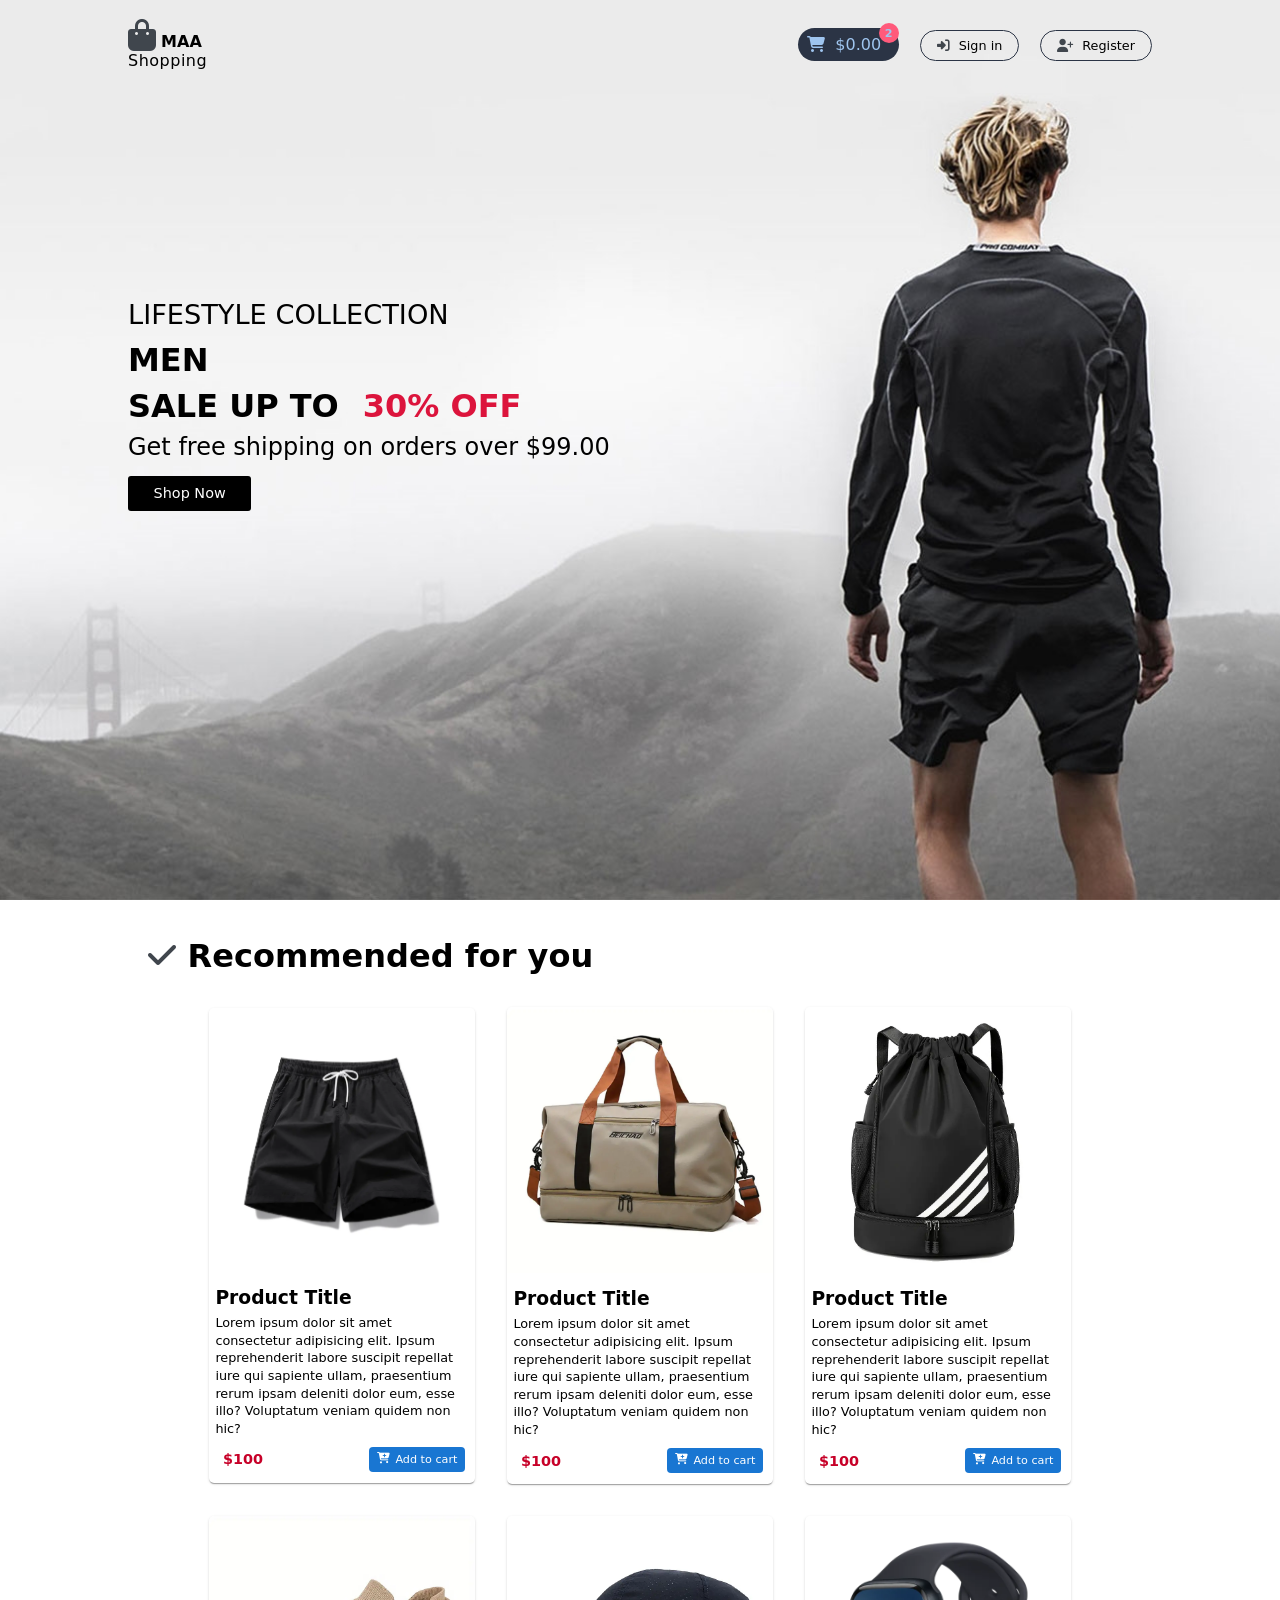
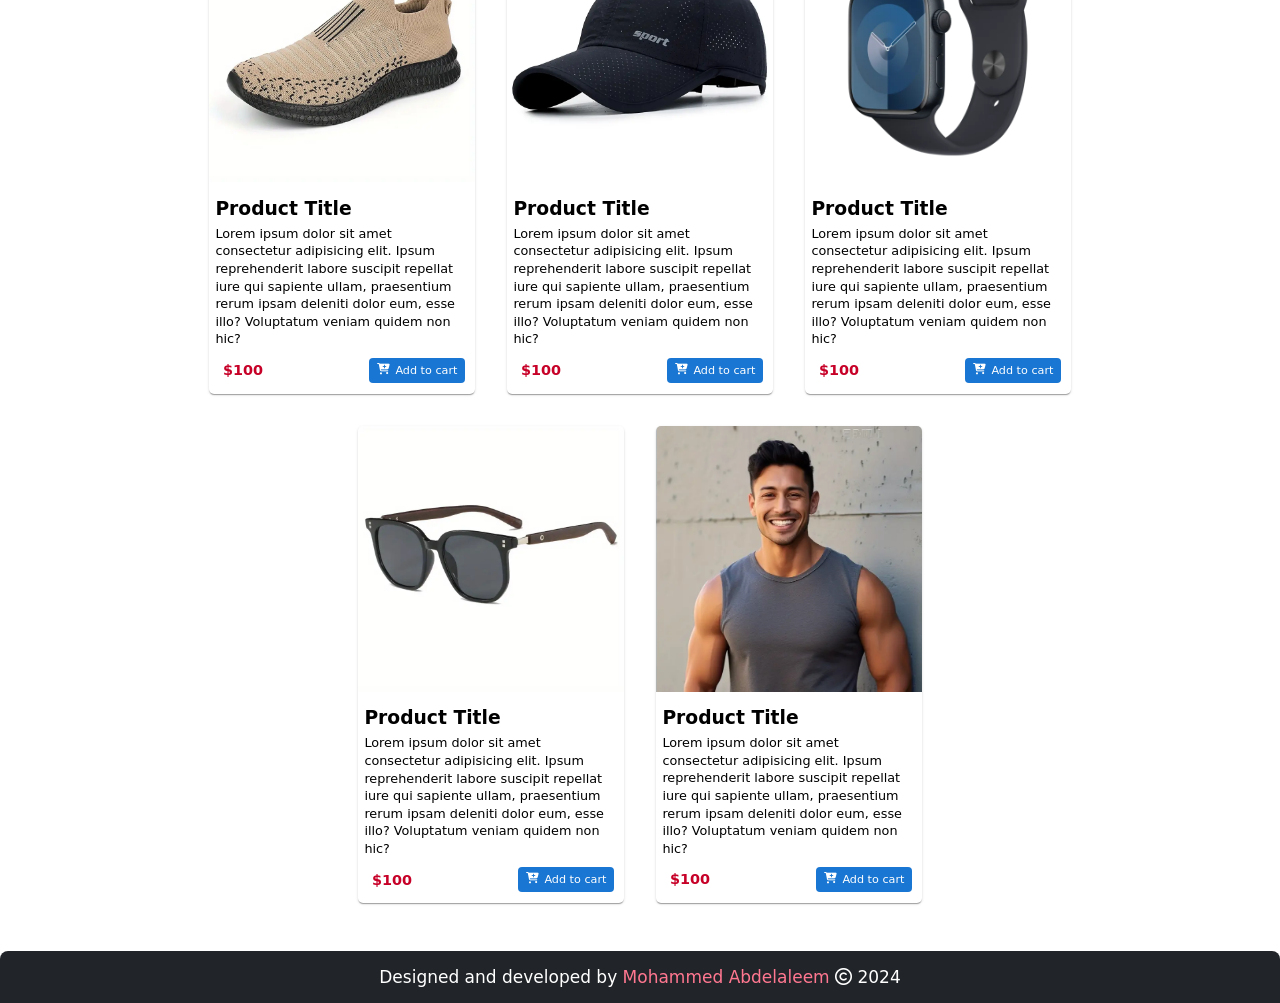
<file: public/index.html>
<!DOCTYPE html>
<html lang="en">
  <head>
    <meta charset="UTF-8" />
    <meta name="viewport" content="width=device-width, initial-scale=1.0" />
    <title>Home page</title>
    <link rel="stylesheet" href="CSS\global.css" />
    <link rel="stylesheet" href="CSS\header.css" />
    <link
      rel="shortcut icon"
      href="images\bag-shopping-solid.svg"
      type="image/x-icon"
    />
    <link
      rel="stylesheet"
      href="https://cdnjs.cloudflare.com/ajax/libs/font-awesome/6.7.1/css/all.min.css"
      integrity="sha512-5Hs3dF2AEPkpNAR7UiOHba+lRSJNeM2ECkwxUIxC1Q/FLycGTbNapWXB4tP889k5T5Ju8fs4b1P5z/iB4nMfSQ=="
      crossorigin="anonymous"
      referrerpolicy="no-referrer"
    />
    <link rel="stylesheet" href="CSS\pages\index.css" />
    <link rel="stylesheet" href="../public/CSS/footer.css" />
  </head>
  <body>
    <div class="top-img">
      <header id="headerElement" class="flex">
        <div class="logo">
          <i class="fa-solid fa-bag-shopping"></i>
          <span style="font-weight: bold">MAA</span>
          <p style="letter-spacing: 0.5px">Shopping</p>
        </div>

        <div class="links">
          <a style="position: relative" href="pages\cart.html" class="cart">
            <i class="fa-solid fa-cart-shopping"></i>
            $0.00
            <span class="products-number">2</span>
          </a>
          <a href="./pages/signin.html" class="sign-in">
            <i class="fa-solid fa-right-to-bracket"></i>
            Sign in</a
          >
          <a href="./pages/register.html" class="register">
            <i class="fa-solid fa-user-plus"></i>
            Register</a
          >
        </div>
      </header>

      <section class="content">
        <p class="lifestyle">Lifestyle collection</p>
        <p class="men">MEN</p>
        <p class="sale">SALE UP TO <span>30% OFF</span></p>
        <p class="free-shipping">Get free shipping on orders over $99.00</p>
        <a href="#main"><button>Shop Now</button></a>
      </section>
    </div>

    <main id="main">
      <h1 class="recommended">
        <i class="fa-solid fa-check"></i>
        Recommended for you
      </h1>
      <section class="products flex">
        <article class="card">
          <a href="pages/products-details.html">
            <img width="266" src="images/1.png" alt="" srcset="" />
          </a>
          <div style="width: 266px" class="content">
            <h1 class="title">Product title</h1>
            <p class="description">
              Lorem ipsum dolor sit amet consectetur adipisicing elit. Ipsum
              reprehenderit labore suscipit repellat iure qui sapiente ullam,
              praesentium rerum ipsam deleniti dolor eum, esse illo? Voluptatum
              veniam quidem non hic?
            </p>
            <div
              class="flex"
              style="justify-content: space-between; margin-bottom: 0.7rem"
            >
              <div class="price">$100</div>
              <button
                class="add-to-cart"
                style="margin-right: 0.6rem; display: flex"
              >
                <i class="fa-solid fa-cart-plus"></i>
                Add to cart
              </button>
            </div>
          </div>
        </article>

        <article class="card">
          <a href="pages/products-details.html">
            <img width="266" src="images/2.webp" alt="" srcset="" />
          </a>
          <div style="width: 266px" class="content">
            <h1 class="title">Product title</h1>
            <p class="description">
              Lorem ipsum dolor sit amet consectetur adipisicing elit. Ipsum
              reprehenderit labore suscipit repellat iure qui sapiente ullam,
              praesentium rerum ipsam deleniti dolor eum, esse illo? Voluptatum
              veniam quidem non hic?
            </p>
            <div
              class="flex"
              style="justify-content: space-between; margin-bottom: 0.7rem"
            >
              <div class="price">$100</div>
              <button
                class="add-to-cart"
                style="margin-right: 0.6rem; display: flex"
              >
                <i class="fa-solid fa-cart-plus"></i>
                Add to cart
              </button>
            </div>
          </div>
        </article>

        <article class="card">
          <a href="pages/products-details.html">
            <img width="266" src="images/3.webp" alt="" srcset="" />
          </a>
          <div style="width: 266px" class="content">
            <h1 class="title">Product title</h1>
            <p class="description">
              Lorem ipsum dolor sit amet consectetur adipisicing elit. Ipsum
              reprehenderit labore suscipit repellat iure qui sapiente ullam,
              praesentium rerum ipsam deleniti dolor eum, esse illo? Voluptatum
              veniam quidem non hic?
            </p>
            <div
              class="flex"
              style="justify-content: space-between; margin-bottom: 0.7rem"
            >
              <div class="price">$100</div>
              <button
                class="add-to-cart"
                style="margin-right: 0.6rem; display: flex"
              >
                <i class="fa-solid fa-cart-plus"></i>
                Add to cart
              </button>
            </div>
          </div>
        </article>

        <article class="card">
          <a href="pages/products-details.html">
            <img width="266" src="images/4.webp" alt="" srcset="" />
          </a>
          <div style="width: 266px" class="content">
            <h1 class="title">Product title</h1>
            <p class="description">
              Lorem ipsum dolor sit amet consectetur adipisicing elit. Ipsum
              reprehenderit labore suscipit repellat iure qui sapiente ullam,
              praesentium rerum ipsam deleniti dolor eum, esse illo? Voluptatum
              veniam quidem non hic?
            </p>
            <div
              class="flex"
              style="justify-content: space-between; margin-bottom: 0.7rem"
            >
              <div class="price">$100</div>
              <button
                class="add-to-cart"
                style="margin-right: 0.6rem; display: flex"
              >
                <i class="fa-solid fa-cart-plus"></i>
                Add to cart
              </button>
            </div>
          </div>
        </article>

        <article class="card">
          <a href="pages/products-details.html">
            <img width="266" src="images/5.webp" alt="" srcset="" />
          </a>
          <div style="width: 266px" class="content">
            <h1 class="title">Product title</h1>
            <p class="description">
              Lorem ipsum dolor sit amet consectetur adipisicing elit. Ipsum
              reprehenderit labore suscipit repellat iure qui sapiente ullam,
              praesentium rerum ipsam deleniti dolor eum, esse illo? Voluptatum
              veniam quidem non hic?
            </p>
            <div
              class="flex"
              style="justify-content: space-between; margin-bottom: 0.7rem"
            >
              <div class="price">$100</div>
              <button
                class="add-to-cart"
                style="margin-right: 0.6rem; display: flex"
              >
                <i class="fa-solid fa-cart-plus"></i>
                Add to cart
              </button>
            </div>
          </div>
        </article>

        <article class="card">
          <a href="pages/products-details.html">
            <img width="266" src="images/6.webp" alt="" srcset="" />
          </a>
          <div style="width: 266px" class="content">
            <h1 class="title">Product title</h1>
            <p class="description">
              Lorem ipsum dolor sit amet consectetur adipisicing elit. Ipsum
              reprehenderit labore suscipit repellat iure qui sapiente ullam,
              praesentium rerum ipsam deleniti dolor eum, esse illo? Voluptatum
              veniam quidem non hic?
            </p>
            <div
              class="flex"
              style="justify-content: space-between; margin-bottom: 0.7rem"
            >
              <div class="price">$100</div>
              <button
                class="add-to-cart"
                style="margin-right: 0.6rem; display: flex"
              >
                <i class="fa-solid fa-cart-plus"></i>
                Add to cart
              </button>
            </div>
          </div>
        </article>

        <article class="card">
          <a href="pages/products-details.html">
            <img width="266" src="images/7.webp" alt="" srcset="" />
          </a>
          <div style="width: 266px" class="content">
            <h1 class="title">Product title</h1>
            <p class="description">
              Lorem ipsum dolor sit amet consectetur adipisicing elit. Ipsum
              reprehenderit labore suscipit repellat iure qui sapiente ullam,
              praesentium rerum ipsam deleniti dolor eum, esse illo? Voluptatum
              veniam quidem non hic?
            </p>
            <div
              class="flex"
              style="justify-content: space-between; margin-bottom: 0.7rem"
            >
              <div class="price">$100</div>
              <button
                class="add-to-cart"
                style="margin-right: 0.6rem; display: flex"
              >
                <i class="fa-solid fa-cart-plus"></i>
                Add to cart
              </button>
            </div>
          </div>
        </article>

        <article class="card">
          <a href="pages/products-details.html">
            <img width="266" src="images/8.png" alt="" srcset="" />
          </a>
          <div style="width: 266px" class="content">
            <h1 class="title">Product title</h1>
            <p class="description">
              Lorem ipsum dolor sit amet consectetur adipisicing elit. Ipsum
              reprehenderit labore suscipit repellat iure qui sapiente ullam,
              praesentium rerum ipsam deleniti dolor eum, esse illo? Voluptatum
              veniam quidem non hic?
            </p>
            <div
              class="flex"
              style="justify-content: space-between; margin-bottom: 0.7rem"
            >
              <div class="price">$100</div>
              <button
                class="add-to-cart"
                style="margin-right: 0.6rem; display: flex"
              >
                <i class="fa-solid fa-cart-plus"></i>
                Add to cart
              </button>
            </div>
          </div>
        </article>
      </section>
    </main>

    <footer>
      Designed and developed by
      <span>Mohammed Abdelaleem</span>
      <i class="fa-regular fa-copyright"></i>
      2024
    </footer>
    <script src="./JS/main.js"></script>
  </body>
</html>
</file>
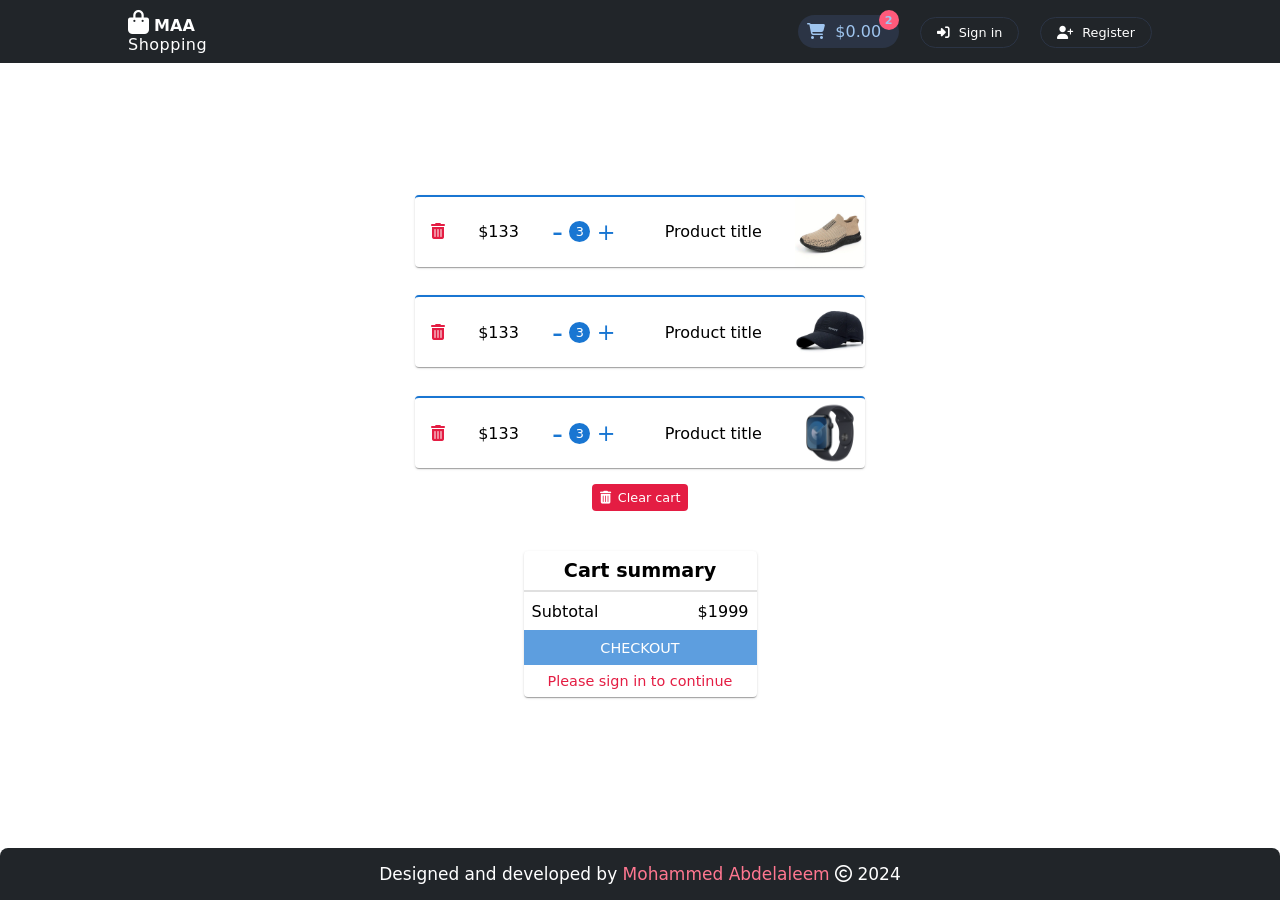
<file: public/pages/cart.html>
<!DOCTYPE html>
<html lang="en">
  <head>
    <meta charset="UTF-8" />
    <meta name="viewport" content="width=device-width, initial-scale=1.0" />
    <title>Shopping Page</title>
    <link rel="stylesheet" href="../CSS/global.css" />
    <link rel="stylesheet" href="../CSS/header.css" />
    <link rel="stylesheet" href="../CSS/footer.css" />
    
    <link
      rel="stylesheet"
      href="https://cdnjs.cloudflare.com/ajax/libs/font-awesome/6.7.1/css/all.min.css"
      integrity="sha512-5Hs3dF2AEPkpNAR7UiOHba+lRSJNeM2ECkwxUIxC1Q/FLycGTbNapWXB4tP889k5T5Ju8fs4b1P5z/iB4nMfSQ=="
      crossorigin="anonymous"
      referrerpolicy="no-referrer"
    />
    <link
      rel="shortcut icon"
      href="../images/bag-shopping-solid.svg"
      type="image/x-icon"
    />
    <link rel="stylesheet" href="../CSS/pages/cart.css" />
  </head>
  <body
    style="
      grid-template-rows: auto 1fr auto;
      align-items: center;
      height: 100vh;
      display: grid;
    "
  >
    <header class="flex">
      <a href="../index.html" class="logo">
        <i class="fa-solid fa-bag-shopping"></i>
        <span style="font-weight: bold">MAA</span>
        <p style="letter-spacing: 0.5px">Shopping</p>
      </a>

      <div class="links">
        <a style="position: relative" href="" class="cart">
          <i class="fa-solid fa-cart-shopping"></i>
          $0.00
          <span class="products-number">2</span>
        </a>
        <a href="./signin.html" class="sign-in">
          <i class="fa-solid fa-right-to-bracket"></i>
          Sign in</a
        >
        <a href="./register.html" class="register">
          <i class="fa-solid fa-user-plus"></i>
          Register</a
        >
      </div>
    </header>

    <main class="" style="text-align: center">
      <section class="cart">
        <article class="product flex">
          <button><i class="fa-solid fa-trash-can"></i></button>
          <p class="price">$133</p>
          <div class="flex" style="margin-right: 1rem">
            <button class="decrease">-</button>
            <div class="quantity flex">3</div>
            <button class="increase">+</button>
          </div>
          <p class="title">Product title</p>
          <img
            style="border-radius: 0.22rem"
            width="70"
            height="70"
            alt=""
            src="../images/4.webp"
          />
        </article>

        <article class="product flex">
          <button><i class="fa-solid fa-trash-can"></i></button>
          <p class="price">$133</p>
          <div class="flex" style="margin-right: 1rem">
            <button class="decrease">-</button>
            <div class="quantity flex">3</div>
            <button class="increase">+</button>
          </div>
          <p class="title">Product title</p>
          <img
            style="border-radius: 0.22rem"
            width="70"
            height="70"
            alt=""
            src="../images/5.webp"
          />
        </article>

        <article class="product flex">
          <button><i class="fa-solid fa-trash-can"></i></button>
          <p class="price">$133</p>
          <div class="flex" style="margin-right: 1rem">
            <button class="decrease">-</button>
            <div class="quantity flex">3</div>
            <button class="increase">+</button>
          </div>
          <p class="title">Product title</p>
          <img
            style="border-radius: 0.22rem"
            width="70"
            height="70"
            alt=""
            src="../images/6.webp"
          />
        </article>
      </section>

      <button class="clear">
        <i
          style="color: var(--white); margin-right: 0.2rem"
          class="fa-solid fa-trash-can"
        ></i>
        Clear cart
      </button>

      <section class="summary">
        <h1>Cart summary</h1>
        <div class="flex">
          <p class="subtotal">Subtotal</p>
          <p>$1999</p>
        </div>
        <button disabled class="checkout">CHECKOUT</button>
        <a href="./signin.html">Please sign in to continue</a>
      </section>
    </main>

    <footer>
      Designed and developed by
      <span>Mohammed Abdelaleem</span>
      <i class="fa-regular fa-copyright"></i>
      2024
    </footer>
  </body>
</html>
</file>
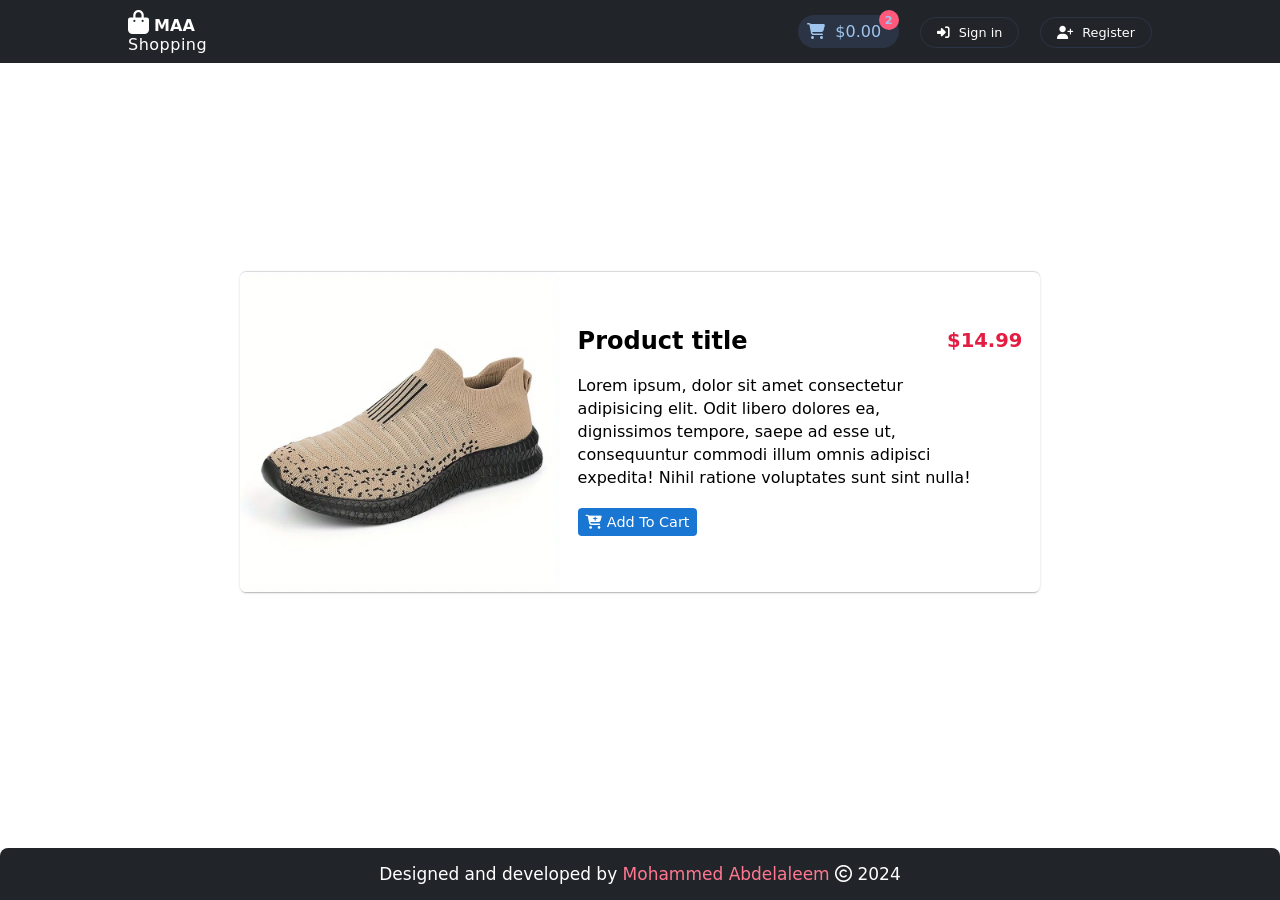
<file: public/pages/products-details.html>
<!DOCTYPE html>
<html lang="en">
  <head>
    <meta charset="UTF-8" />
    <meta name="viewport" content="width=device-width, initial-scale=1.0" />
    <title>Product details</title>
    <link rel="stylesheet" href="../CSS/global.css" />
    <link rel="stylesheet" href="../CSS/header.css" />
    <link rel="stylesheet" href="../CSS/footer.css" />
    <link
      rel="stylesheet"
      href="https://cdnjs.cloudflare.com/ajax/libs/font-awesome/6.7.1/css/all.min.css"
      integrity="sha512-5Hs3dF2AEPkpNAR7UiOHba+lRSJNeM2ECkwxUIxC1Q/FLycGTbNapWXB4tP889k5T5Ju8fs4b1P5z/iB4nMfSQ=="
      crossorigin="anonymous"
      referrerpolicy="no-referrer"
    />
    <link
      rel="shortcut icon"
      href="../images\bag-shopping-solid.svg"
      type="image/x-icon"
    />
    <link rel="stylesheet" href="../CSS/pages/products-deatails.css" />
  </head>
  <body
    style="
      grid-template-rows: auto 1fr auto;
      align-items: center;
      height: 100vh;
      display: grid;
    "
  >
    <header class="flex">
      <a href="../index.html" class="logo">
        <i class="fa-solid fa-bag-shopping"></i>
        <span style="font-weight: bold">MAA</span>
        <p style="letter-spacing: 0.5px">Shopping</p>
      </a>

      <div class="links">
        <a style="position: relative" href="" class="cart">
          <i class="fa-solid fa-cart-shopping"></i>
          $0.00
          <span class="products-number">2</span>
        </a>
        <a href="./signin.html" class="sign-in">
          <i class="fa-solid fa-right-to-bracket"></i>
          Sign in</a
        >
        <a href="./register.html" class="register">
          <i class="fa-solid fa-user-plus"></i>
          Register</a
        >
      </div>
    </header>

    <main class="flex">
      <img src="../images/4.webp" alt="" />
      <div class="product-details">
        <div style="justify-content: space-between" class="flex">
          <h2>Product title</h2>
          <p class="price">$14.99</p>
        </div>
        <p class="description">
          Lorem ipsum, dolor sit amet consectetur adipisicing elit. Odit libero
          dolores ea, dignissimos tempore, saepe ad esse ut, consequuntur
          commodi illum omnis adipisci expedita! Nihil ratione voluptates sunt
          sint nulla!
        </p>
        <button class="add-to-cart flex">
          <i class="fa-solid fa-cart-plus"></i>
          Add To Cart
        </button>
      </div>
    </main>

    <footer>
      Designed and developed by
      <span>Mohammed Abdelaleem</span>
      <i class="fa-regular fa-copyright"></i>
      2024
    </footer>
  </body>
</html>
</file>
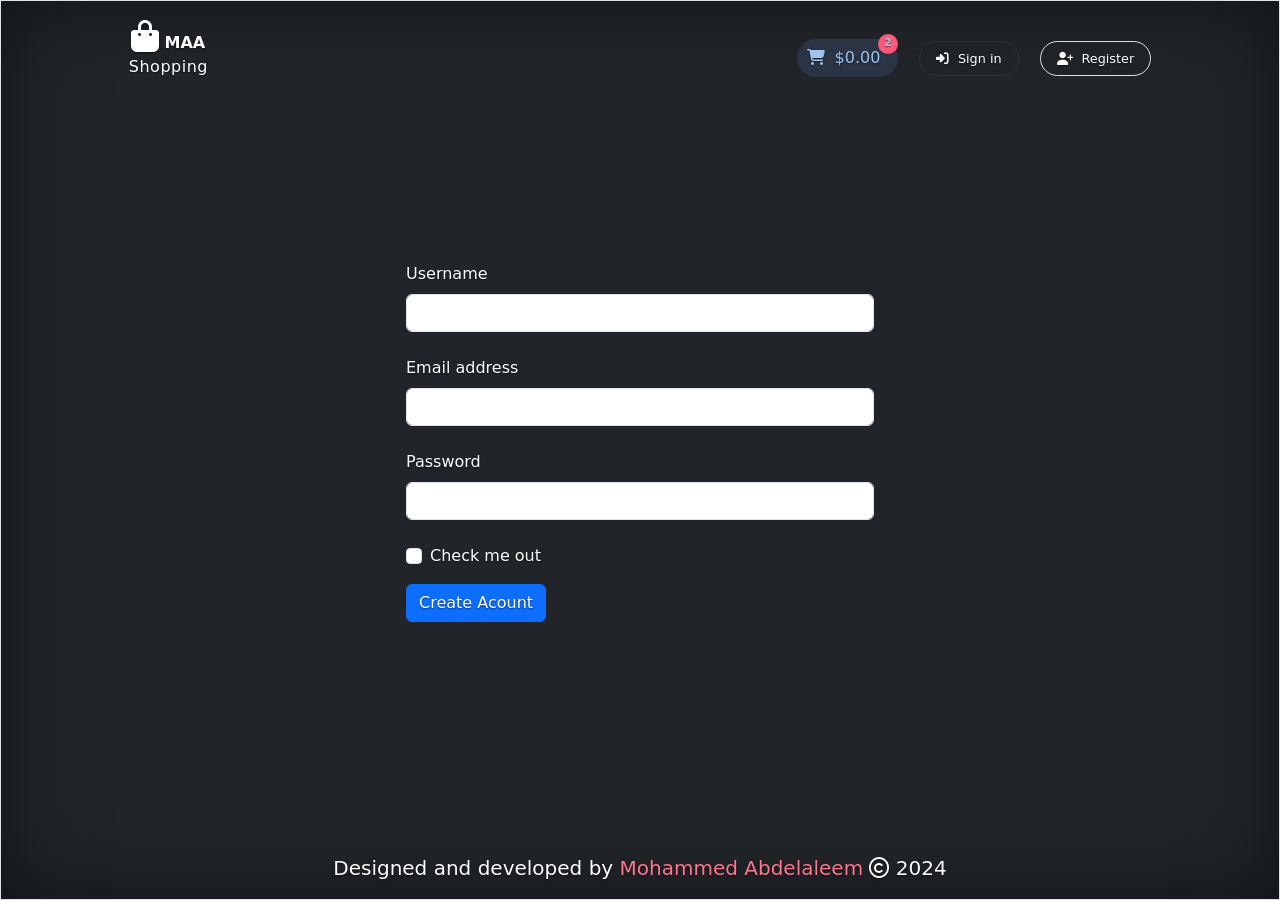
<file: public/pages/register.html>
<!DOCTYPE html>
<html lang="en">
  <head>
    <meta charset="UTF-8" />
    <meta name="viewport" content="width=device-width, initial-scale=1.0" />
    <link
      rel="stylesheet"
      href="https://cdnjs.cloudflare.com/ajax/libs/font-awesome/6.7.1/css/all.min.css"
      integrity="sha512-5Hs3dF2AEPkpNAR7UiOHba+lRSJNeM2ECkwxUIxC1Q/FLycGTbNapWXB4tP889k5T5Ju8fs4b1P5z/iB4nMfSQ=="
      crossorigin="anonymous"
      referrerpolicy="no-referrer"
    />
    <link
      rel="shortcut icon"
      href="../images/bag-shopping-solid.svg"
      type="image/x-icon"
    />
    <link rel="stylesheet" href="../CSS/bootstrap.min.css" />
    <link rel="stylesheet" href="../CSS/header.css" />
    <link rel="stylesheet" href="../CSS/footer.css" />
    <link rel="stylesheet" href="../CSS/global.css" />
    <style>
      .fa-solid {
        color: var(--white);
      }
      body {
        text-shadow: 0 0.05rem 0.1rem rgba(0, 0, 0, 0.5);
        box-shadow: inset 0 0 5rem rgba(0, 0, 0, 0.5);
      }
      main {
        max-width: 500px;
      }
      footer {
        background-color: transparent;
      }
    </style>
    <title>Register page</title>
  </head>
  <body
    style="
      height: 100vh;
      display: grid;
      grid-template-rows: auto 1fr auto;
      align-items: center;
    "
    class="border text-center text-bg-dark"
  >
    <header class="flex">
      <a href="../index.html" class="logo">
        <i class="fa-solid fa-bag-shopping"></i>
        <span style="font-weight: bold">MAA</span>
        <p style="letter-spacing: 0.5px">Shopping</p>
      </a>

      <div class="links">
        <a style="position: relative" href="../pages/cart.html" class="cart">
          <i class="fa-solid fa-cart-shopping"></i>
          $0.00
          <span class="products-number">2</span>
        </a>
        <a href="./signin.html" class="sign-in">
          <i class="fa-solid fa-right-to-bracket"></i>
          Sign in</a
        >
        <a href="#" class="register border">
          <i class="fa-solid fa-user-plus"></i>
          Register</a
        >
      </div>
    </header>

    <main class="px-3">
      <form style="text-align: left">
        <div class="mb-4">
          <label for="Username" class="form-label">Username</label>
          <input
            type="email"
            class="form-control"
            id="Username"
            aria-describedby="emailHelp"
          />
        </div>

        <div class="mb-4">
          <label for="exampleInputEmail1" class="form-label"
            >Email address</label
          >
          <input
            type="email"
            class="form-control"
            id="exampleInputEmail1"
            aria-describedby="emailHelp"
          />
        </div>

        <div class="mb-4">
          <label for="exampleInputPassword1" class="form-label">Password</label>
          <input
            type="password"
            class="form-control"
            id="exampleInputPassword1"
          />
        </div>
        <div class="mb-3 form-check">
          <input type="checkbox" class="form-check-input" id="exampleCheck1" />
          <label class="form-check-label" for="exampleCheck1"
            >Check me out</label
          >
        </div>
        <button type="submit" class="btn btn-primary">Create Acount</button>
      </form>
    </main>

    <footer class="lead">
      Designed and developed by
      <span>Mohammed Abdelaleem</span>
      <i class="fa-regular fa-copyright"></i>
      2024
    </footer>
  </body>
</html>
</file>
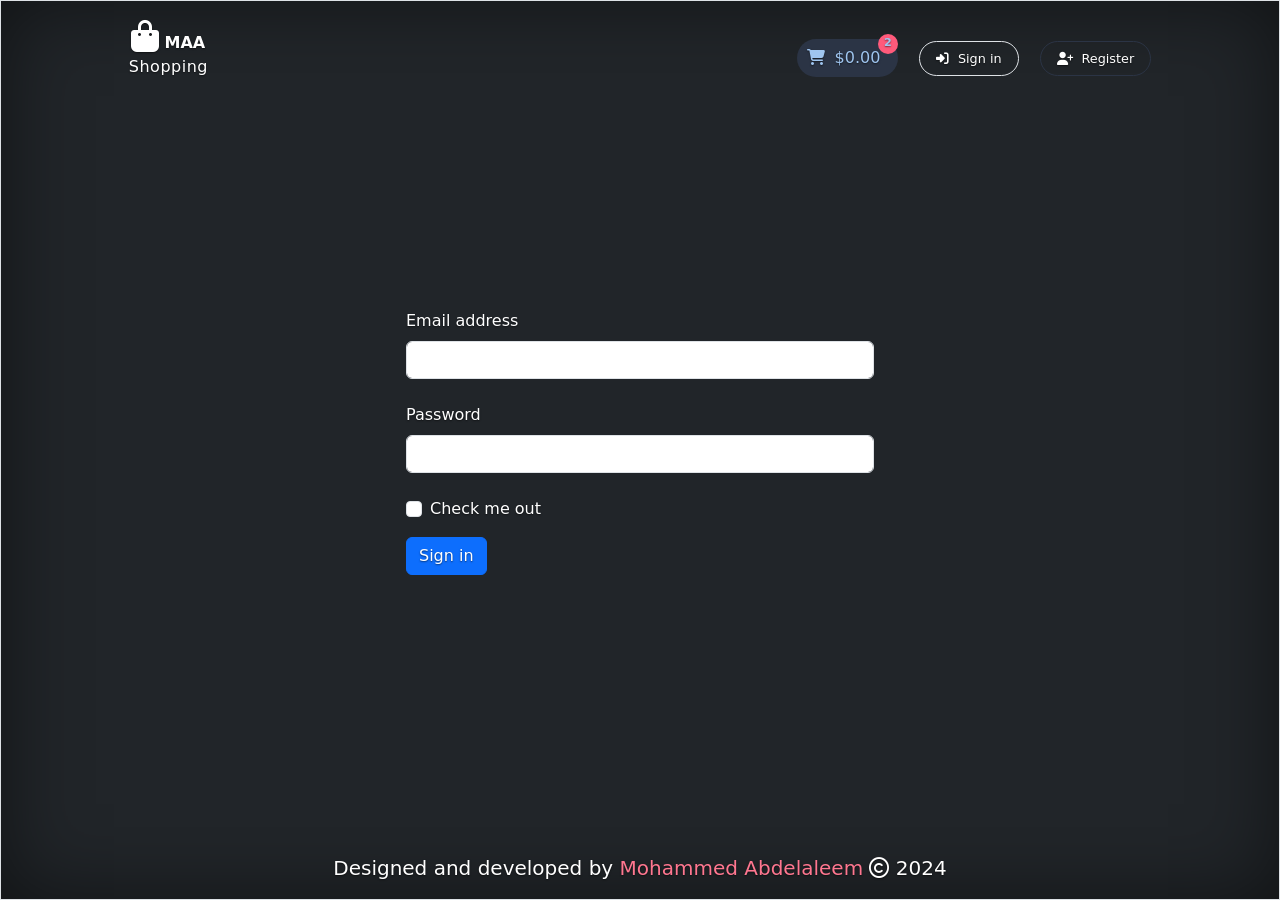
<file: public/pages/signin.html>
<!DOCTYPE html>
<html lang="en">
  <head>
    <meta charset="UTF-8" />
    <meta name="viewport" content="width=device-width, initial-scale=1.0" />
    <link
      rel="stylesheet"
      href="https://cdnjs.cloudflare.com/ajax/libs/font-awesome/6.7.1/css/all.min.css"
      integrity="sha512-5Hs3dF2AEPkpNAR7UiOHba+lRSJNeM2ECkwxUIxC1Q/FLycGTbNapWXB4tP889k5T5Ju8fs4b1P5z/iB4nMfSQ=="
      crossorigin="anonymous"
      referrerpolicy="no-referrer"
    />
    <link
      rel="shortcut icon"
      href="../images/bag-shopping-solid.svg"
      type="image/x-icon"
    />
    <link rel="stylesheet" href="../CSS/bootstrap.min.css" />
    <link rel="stylesheet" href="../CSS/header.css" />
    <link rel="stylesheet" href="../CSS/footer.css" />
    <link rel="stylesheet" href="../CSS/global.css" />
    <style>
      .fa-solid {
        color: var(--white);
      }
      body {
        text-shadow: 0 0.05rem 0.1rem rgba(0, 0, 0, 0.5);
        box-shadow: inset 0 0 5rem rgba(0, 0, 0, 0.5);
      }
      main {
        max-width: 500px;
      }
      footer {
        background-color: transparent;
      }
    </style>
    <title>Sign in</title>
  </head>
  <body
    style="
      height: 100vh;
      display: grid;
      grid-template-rows: auto 1fr auto;
      align-items: center;
    "
    class="border text-center text-bg-dark"
  >
    <header class="flex">
      <a href="../index.html" class="logo">
        <i class="fa-solid fa-bag-shopping"></i>
        <span style="font-weight: bold">MAA</span>
        <p style="letter-spacing: 0.5px">Shopping</p>
      </a>

      <div class="links">
        <a style="position: relative" href="../pages/cart.html" class="cart">
          <i class="fa-solid fa-cart-shopping"></i>
          $0.00
          <span class="products-number">2</span>
        </a>
        <a href="#" class="sign-in border">
          <i class="fa-solid fa-right-to-bracket"></i>
          Sign in</a
        >
        <a href="../pages/register.html" class="register">
          <i class="fa-solid fa-user-plus"></i>
          Register</a
        >
      </div>
    </header>

    <main class="px-3">
      <form style="text-align: left">
        <div class="mb-4">
          <label for="exampleInputEmail1" class="form-label"
            >Email address</label
          >
          <input
            type="email"
            class="form-control"
            id="exampleInputEmail1"
            aria-describedby="emailHelp"
          />
        </div>

        <div class="mb-4">
          <label for="exampleInputPassword1" class="form-label">Password</label>
          <input
            type="password"
            class="form-control"
            id="exampleInputPassword1"
          />
        </div>
        <div class="mb-3 form-check">
          <input type="checkbox" class="form-check-input" id="exampleCheck1" />
          <label class="form-check-label" for="exampleCheck1"
            >Check me out</label
          >
        </div>
        <button type="submit" class="btn btn-primary">Sign in</button>
      </form>
    </main>

    <footer class="lead">
      Designed and developed by
      <span>Mohammed Abdelaleem</span>
      <i class="fa-regular fa-copyright"></i>
      2024
    </footer>
  </body>
</html>
</file>
<file: public/CSS/footer.css>
footer {
  text-align: center;
  background-color: var(--footer-bg);
  border-top-left-radius: 8px;
  border-top-right-radius: 8px;
  padding-block: 1rem;
  margin-top: 3rem;
  color: white;
  font-size: 17px;

  & span {
    color: #ff7790;
    text-transform: capitalize;
  }
}
</file>
<file: public/CSS/global.css>
/*********************
    Colors
*********************/

:root {
  --bodyBG: #f6f6f6;
  --bodyfont: #2b3445;
  --blue: #9fc5ef;
  --blue-button: #1976d2;
  --red-button: #e41d43;
  --icons: #40464d;
  --footer-bg: #212529;
  --white: #fff;
}

/*********************
    My classes
*********************/

.border {
  border: 4px solid red;
}

.flex {
  display: flex;
  align-items: center;
}

/*********************
    General style
*********************/
* {
  margin: 0px;
  padding: 0px;
}

@import url("https://fonts.googleapis.com/css2?family=Roboto:wght@100;300;400;500;700&display=swap");

html {
  font-family: system-ui, -apple-system, "Roboto", sans-serif;
  box-sizing: border-box;
  scroll-behavior: smooth;
}

*,
*:before,
*:after {
  box-sizing: inherit;
}

main {
  width: 80%;
  margin-inline: auto;
}

@media (width < 600px) {
  main {
    width: 100%;
  }
}

/***************** 
    Scrollbar  
 ****************/

::-webkit-scrollbar {
  width: 0.7rem;
}

::-webkit-scrollbar-track {
  border: 3px solid #292c3b;
  box-shadow: inset 0 0 2.5px 2px rgba(0, 0, 0, 0.5);
  border-radius: 4px;
  background-color: #d4d4d8;
}

::-webkit-scrollbar-thumb {
  background: #491e34;
  border-radius: 8px;
}

::-webkit-scrollbar-thumb:hover {
  background: #853a61;
}

/*********************
    HTML elements
*********************/

a,
button {
  all: unset;
  display: inline-block;
}

a:active,
button:active {
  scale: 0.9;
}

a:hover,
button:hover {
  cursor: pointer;
  transition: 0.2s;
}

button:disabled {
  opacity: 0.7;
  cursor: not-allowed;
  scale: 1;
}

li {
  list-style: none;
}

/**************************************
    Generaly style for this project
***************************************/
.fa-solid {
  color: var(--icons);
}
</file>
<file: public/CSS/header.css>
header.flex {
  justify-content: space-between;
  padding-inline: 10%;
  padding-top: 1.2rem;

  & .links .fa-solid {
    margin-right: 0.3rem;
  }

  & .sign-in {
    margin-inline: 1rem;
  }

  & .sign-in,
  & .register {
    border: 1px solid var(--bodyfont);
    padding: 0.44rem 1rem;
    border-radius: 55px;
    font-size: 0.8rem;
    font-weight: 500;
  }

  & .sign-in:hover,
  & .register:hover,
  & .sign-in:hover .fa-solid,
  & .register-in:hover fa-solid {
    background-color: var(--bodyfont);
    color: var(--blue);
  }

  & .cart {
    background-color: var(--bodyfont);
    color: var(--blue);
    padding: 0.44rem 1.1rem 0.44rem 0.6rem;
    border-radius: 55px;
  }

  & .cart .fa-solid {
    color: var(--blue);
  }

  & .products-number {
    position: absolute;
    right: 0%;
    top: -5px;
    font-size: 0.7rem;
    font-weight: bold;

    background-color: rgb(255, 90, 123);
    width: 20px;
    height: 20px;
    display: flex;
    align-items: center;
    justify-content: center;
    border-radius: 50%;
  }

  /********************
  Left section (logo)
*********************/
  & .fa-bag-shopping {
    font-size: 2rem;
  }
}

@media (width < 600px) {
  header.flex {
    justify-content: center;
    padding-inline: 0px;
  }
  .links {
    display: flex;
    flex-wrap: wrap;
    justify-content: center;
    gap: 1rem;
  }
  .logo {
    display: none;
  }
}

/***************************************
  when dcroll down on the home page
****************************************/

header.scroll-down {
  position: fixed;
  right: 0;
  left: 0;
  background-color: var(--footer-bg);
  color: var(--white);
  z-index: 11;
  padding-bottom: 0.5rem;

  & .fa-bag-shopping,
  & .fa-right-to-bracket,
  & .fa-user-plus {
    color: var(--white);
  }

  & .logo {
    font-size: 0.8rem;
  }

  & .logo .fa-bag-shopping {
    font-size: 1.6rem;
  }
}
</file>
<file: public/CSS/pages/cart.css>
header.flex {
  background-color: var(--footer-bg);
  color: var(--white);
  padding-block: 0.6rem;

  & .fa-solid {
    color: var(--white);
  }

  & .logo .fa-solid {
    font-size: 1.5rem;
  }

  & .sign-in:hover,
  & .register:hover,
  & .cart:hover {
    border: 1px solid var(--white);
    padding: 0.5rem 1.1rem;
  }

  & .logo:hover {
    scale: 0.95;
  }
}

section.cart article.flex {
  background-color: var(--white);
  border-top: 2px solid var(--blue-button);
  margin-top: 1.8rem;
  justify-content: space-between;
  max-width: 450px;
  margin-inline: auto;
  border-radius: 4px;
  font-weight: 500;
  box-shadow: 0px 2px 1px -1px rgba(0, 0, 0, 0.2),
    0px 1px 1px 0px rgba(0, 0, 0, 0.14), 0px 1px 3px 0px rgba(0, 0, 0, 0.12);

  & .fa-trash-can {
    color: var(--red-button);
    margin-left: 1rem;
  }

  & button.decrease {
    color: var(--blue-button);
    font-size: 1.9rem;
  }

  & .quantity {
    background-color: var(--blue-button);
    color: var(--white);
    font-size: 0.8rem;
    height: 21px;
    width: 21px;
    border-radius: 50%;
    justify-content: center;
    margin-inline: 0.4rem;
  }

  & button.increase {
    color: var(--blue-button);
    font-size: 1.4rem;
  }
}

button.clear {
  background-color: var(--red-button);
  color: var(--white);
  margin-top: 1rem;
  border-radius: 4px;
  padding: 6px 8px;
  font-size: 0.8rem;
}

section.summary {
  background-color: var(--white);
  box-shadow: 0px 2px 1px -1px rgba(0, 0, 0, 0.2),
    0px 1px 1px 0px rgba(0, 0, 0, 0.14), 0px 1px 3px 0px rgba(0, 0, 0, 0.12);

  width: 233px;
  margin-inline: auto;
  margin-top: 2.5rem;
  border-radius: 4px;

  & h1 {
    font-size: 1.2rem;
    padding-block: 0.5rem;
    border-bottom: 2px solid rgba(0, 0, 0, 0.12);
  }

  & div.flex {
    padding-inline: 0.5rem;
    margin-block: 0.6rem;
    justify-content: space-between;
  }

  & button.checkout {
    width: 100%;
    background-color: var(--blue-button);
    color: var(--white);
    padding-block: 0.6rem;
    font-size: 0.9rem;
    font-weight: 500;
  }

  & a {
    padding-block: 0.5rem;
    color: var(--red-button);
    font-size: 0.9rem;
  }
  

}
</file>
<file: public/CSS/pages/products-deatails.css>
header.flex {
  background-color: var(--footer-bg);
  color: var(--white);
  padding-block: 0.6rem;

  & .fa-solid {
    color: var(--white);
  }

  & .logo .fa-solid {
    font-size: 1.5rem;
  }

  & .sign-in:hover,
  & .register:hover,
  & .cart:hover {
    border: 1px solid var(--white);
    padding: 0.5rem 1.1rem;
  }

  & .logo:hover {
    scale: 0.95;
  }
}

main.flex {
  text-align: center;
  max-width: 800px;
  box-shadow: 0px 2px 1px -1px rgba(0, 0, 0, 0.2),
    0px -1px 1px 0px rgba(0, 0, 0, 0.14), 0px 1px 3px 0px rgba(0, 0, 0, 0.12);
  border-radius: 0.4rem;
  background-color: var(--white);

  & img {
    width: 40%;
    border-radius: 0.4rem;
  }

  & .price {
    font-size: 1.22rem;
    font-weight: bold;
    color: var(--red-button);
  }
  & .product-details {
    margin-inline: 1.1rem;
  }

  & .description {
    text-wrap: balance;
    margin-block: 1.2rem;
    line-height: 1.44rem;
    text-align: left;
  }

  & .add-to-cart {
    background-color: var(--blue-button);
    color: var(--white);
    border-radius: 4px;
    padding: 6px 8px;
    font-size: 0.9rem;
    gap: 0.33rem;
  }

  & .fa-solid {
    color: var(--white);
  }
}

@media (width < 800px) {
  main.flex {
    flex-wrap: wrap;

    & img {
      margin-inline: auto;
      width: 260px;
    }

    .product-details {
      margin-top: 2.5rem;
      margin-bottom: 1.3rem;
    }
  }
}
</file>
